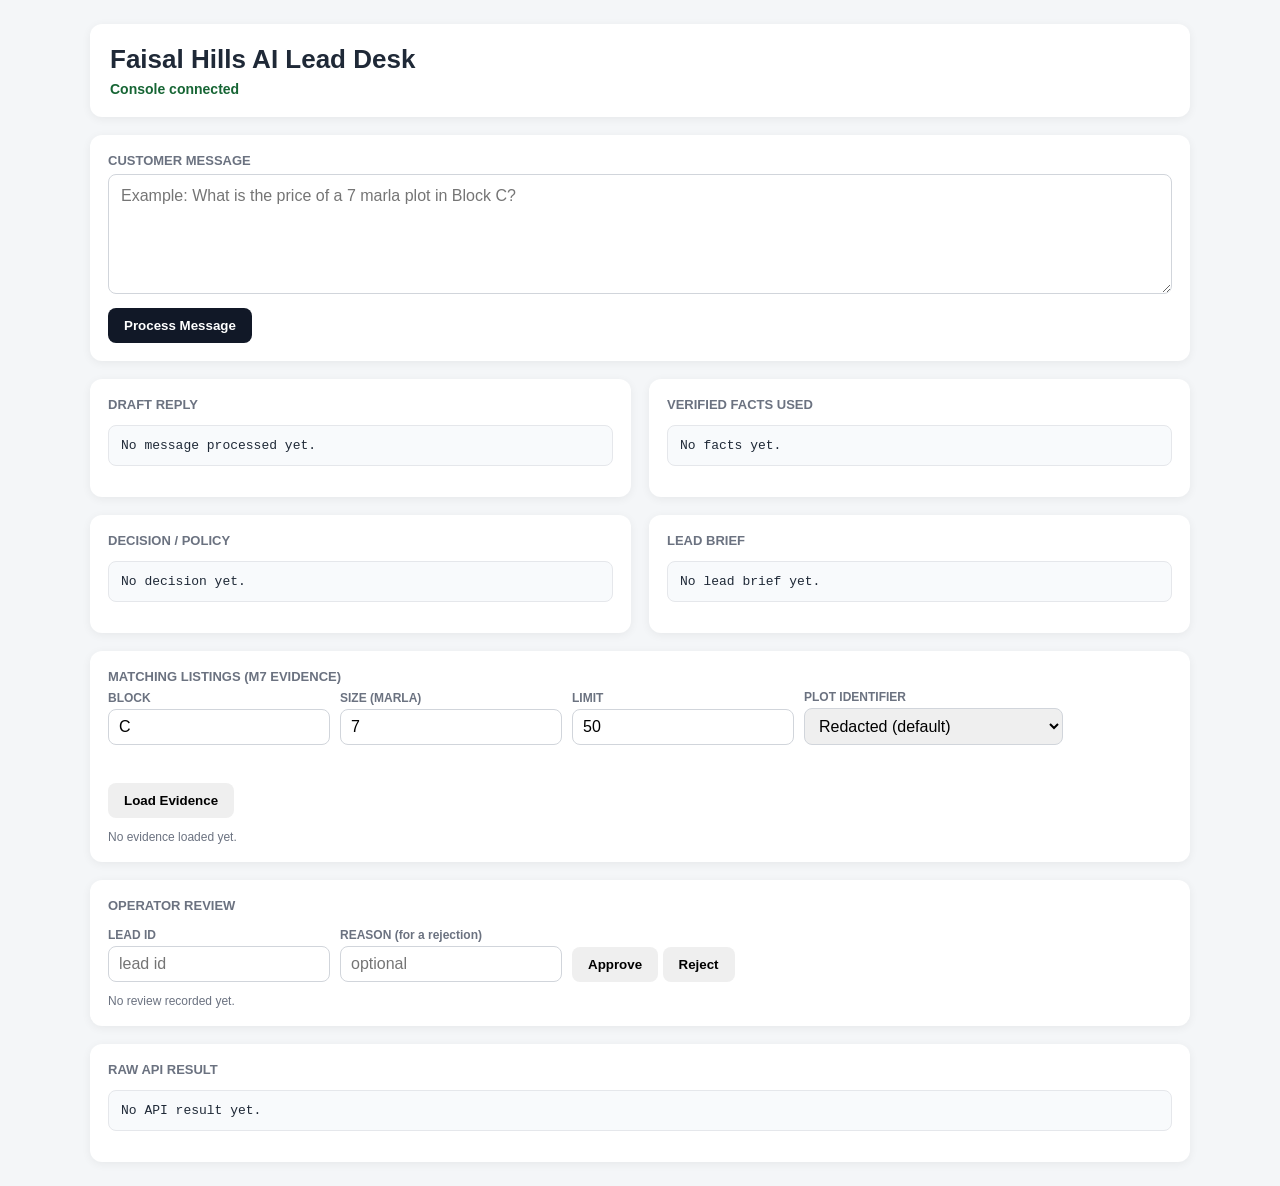
<file: app/static/index.html>
﻿<!doctype html>
<html lang="en">
<head>
    <meta charset="utf-8">
    <meta name="viewport" content="width=device-width, initial-scale=1">
    <title>Faisal Hills AI Lead Desk</title>
    <style>
        body {
            margin: 0;
            font-family: Arial, sans-serif;
            background: #f4f6f8;
            color: #1f2937;
        }

        .wrap {
            max-width: 1100px;
            margin: 0 auto;
            padding: 24px;
        }

        .header {
            background: white;
            border-radius: 12px;
            padding: 20px;
            margin-bottom: 18px;
            box-shadow: 0 2px 10px rgba(0,0,0,.06);
        }

        h1 {
            margin: 0 0 6px;
            font-size: 26px;
        }

        .status {
            font-size: 14px;
            color: #166534;
            font-weight: 600;
        }

        .grid {
            display: grid;
            grid-template-columns: 1fr 1fr;
            gap: 18px;
        }

        .card {
            background: white;
            border-radius: 12px;
            padding: 18px;
            box-shadow: 0 2px 10px rgba(0,0,0,.06);
        }

        .full {
            grid-column: 1 / -1;
        }

        textarea {
            width: 100%;
            min-height: 120px;
            resize: vertical;
            box-sizing: border-box;
            padding: 12px;
            border: 1px solid #d1d5db;
            border-radius: 8px;
            font: inherit;
        }

        button {
            margin-top: 10px;
            padding: 10px 16px;
            border: 0;
            border-radius: 8px;
            cursor: pointer;
            font-weight: 600;
        }

        #send {
            background: #111827;
            color: white;
        }

        pre {
            white-space: pre-wrap;
            word-break: break-word;
            background: #f8fafc;
            border: 1px solid #e5e7eb;
            border-radius: 8px;
            padding: 12px;
            max-height: 500px;
            overflow: auto;
        }

        .label {
            font-size: 13px;
            font-weight: 700;
            color: #6b7280;
            margin-bottom: 6px;
        }

        .error {
            color: #b91c1c;
            font-weight: 600;
        }

        /* M7 - the matching-listings / evidence panel */
        .panel-row {
            display: flex;
            gap: 10px;
            flex-wrap: wrap;
            align-items: flex-end;
            margin-bottom: 12px;
        }

        .panel-row label {
            display: block;
            font-size: 12px;
            font-weight: 700;
            color: #6b7280;
            margin-bottom: 4px;
        }

        .panel-row input, .panel-row select {
            padding: 8px 10px;
            border: 1px solid #d1d5db;
            border-radius: 8px;
            font: inherit;
            min-width: 90px;
            box-sizing: border-box;
        }

        table.listings {
            width: 100%;
            border-collapse: collapse;
            font-size: 13px;
            margin-top: 6px;
        }

        table.listings th, table.listings td {
            border-bottom: 1px solid #e5e7eb;
            padding: 6px 8px;
            text-align: left;
            white-space: nowrap;
        }

        table.listings th {
            color: #6b7280;
            font-size: 11px;
            text-transform: uppercase;
            letter-spacing: .04em;
        }

        .badge {
            display: inline-block;
            padding: 2px 8px;
            border-radius: 999px;
            font-size: 11px;
            font-weight: 700;
        }

        .badge.ok { background: #dcfce7; color: #166534; }
        .badge.warn { background: #fef3c7; color: #92400e; }
        .badge.bad { background: #fee2e2; color: #991b1b; }

        .muted { color: #6b7280; font-size: 12px; }

        @media (max-width: 800px) {
            .grid {
                grid-template-columns: 1fr;
            }

            .full {
                grid-column: auto;
            }
        }
    </style>
</head>
<body>
<div class="wrap">
    <div class="header">
        <h1>Faisal Hills AI Lead Desk</h1>
        <div class="status" id="status">Console connected</div>
    </div>

    <div class="grid">
        <div class="card full">
            <div class="label">CUSTOMER MESSAGE</div>
            <textarea id="message" placeholder="Example: What is the price of a 7 marla plot in Block C?"></textarea>
            <button id="send">Process Message</button>
            <div id="error" class="error"></div>
        </div>

        <div class="card">
            <div class="label">DRAFT REPLY</div>
            <pre id="draft">No message processed yet.</pre>
        </div>

        <div class="card">
            <div class="label">VERIFIED FACTS USED</div>
            <pre id="facts">No facts yet.</pre>
        </div>

        <div class="card">
            <div class="label">DECISION / POLICY</div>
            <pre id="decision">No decision yet.</pre>
        </div>

        <div class="card">
            <div class="label">LEAD BRIEF</div>
            <pre id="lead">No lead brief yet.</pre>
        </div>

        <div class="card full">
            <div class="label">MATCHING LISTINGS (M7 EVIDENCE)</div>
            <div class="panel-row">
                <div>
                    <label for="evBlock">BLOCK</label>
                    <input id="evBlock" placeholder="C" value="C">
                </div>
                <div>
                    <label for="evSize">SIZE (MARLA)</label>
                    <input id="evSize" placeholder="7" value="7">
                </div>
                <div>
                    <label for="evLimit">LIMIT</label>
                    <input id="evLimit" placeholder="50" value="50">
                </div>
                <div>
                    <label for="evIdentify">PLOT IDENTIFIER</label>
                    <select id="evIdentify">
                        <option value="false">Redacted (default)</option>
                        <option value="true">Authorised - show plot number</option>
                    </select>
                </div>
                <div>
                    <label>&nbsp;</label>
                    <button id="loadEvidence">Load Evidence</button>
                </div>
            </div>
            <div id="evStatus" class="muted">No evidence loaded yet.</div>
            <div id="evTable"></div>
        </div>

        <div class="card full">
            <div class="label">OPERATOR REVIEW</div>
            <div class="panel-row">
                <div>
                    <label for="rvLead">LEAD ID</label>
                    <input id="rvLead" placeholder="lead id">
                </div>
                <div>
                    <label for="rvReason">REASON (for a rejection)</label>
                    <input id="rvReason" placeholder="optional">
                </div>
                <div>
                    <label>&nbsp;</label>
                    <button id="rvApprove">Approve</button>
                    <button id="rvReject">Reject</button>
                </div>
            </div>
            <div id="rvStatus" class="muted">No review recorded yet.</div>
        </div>

        <div class="card full">
            <div class="label">RAW API RESULT</div>
            <pre id="raw">No API result yet.</pre>
        </div>
    </div>
</div>

<script>
const messageBox = document.getElementById("message");
const sendButton = document.getElementById("send");
const errorBox = document.getElementById("error");

sendButton.addEventListener("click", async () => {
    errorBox.textContent = "";
    sendButton.disabled = true;
    sendButton.textContent = "Processing...";

    try {
        const message = messageBox.value.trim();

        if (!message) {
            throw new Error("Enter a customer message first.");
        }

        const response = await fetch("/api/message", {
            method: "POST",
            headers: {
                "Content-Type": "application/json"
            },
            body: JSON.stringify({
                message: message,
                channel: "web_console"
            })
        });

        const text = await response.text();

        let data;

        try {
            data = JSON.parse(text);
        } catch {
            throw new Error(
                `API returned HTTP ${response.status}: ${text}`
            );
        }

        if (!response.ok) {
            throw new Error(
                `API returned HTTP ${response.status}: ` +
                (data.detail || text)
            );
        }

        document.getElementById("draft").textContent =
            data.draft_reply ?? "No draft reply returned.";

        document.getElementById("facts").textContent =
            JSON.stringify({
                facts_used: data.facts_used,
                market_facts: data.market_facts,
                n: data.n,
                level: data.level,
                needs_human_approval: data.needs_human_approval
            }, null, 2);

        document.getElementById("decision").textContent =
            JSON.stringify({
                decision: data.decision,
                policy_reasons: data.policy_reasons
            }, null, 2);

        document.getElementById("lead").textContent =
            JSON.stringify(data.lead_brief, null, 2);

        document.getElementById("raw").textContent =
            JSON.stringify(data, null, 2);

        // M7: the lead id the reply belongs to, so the operator can
        // review it against the evidence that produced it.
        window.__lastLeadId = data.lead_id || null;
        if (data.lead_id) {
            document.getElementById("rvLead").value = data.lead_id;
        }

        document.getElementById("status").textContent =
            "Message processed successfully";
    } catch (error) {
        errorBox.textContent = error.message;
        document.getElementById("status").textContent =
            "Request failed";
    } finally {
        sendButton.disabled = false;
        sendButton.textContent = "Process Message";
    }
});

// ---------------------------------------------------------------------------
// M7 - the matching-listings / evidence panel and the operator review
// ---------------------------------------------------------------------------

const evStatus = document.getElementById("evStatus");
const evTable = document.getElementById("evTable");
const rvStatus = document.getElementById("rvStatus");

function _money(value) {
    if (value === null || value === undefined) return "-";
    return "PKR " + Number(value).toLocaleString("en-US", {
        maximumFractionDigits: 0
    });
}

function _cell(value) {
    if (value === null || value === undefined) return "-";
    return String(value);
}

document.getElementById("loadEvidence").addEventListener("click", async () => {
    evStatus.textContent = "Loading evidence...";
    evTable.innerHTML = "";

    const params = new URLSearchParams();
    const block = document.getElementById("evBlock").value.trim();
    const size = document.getElementById("evSize").value.trim();
    const limit = document.getElementById("evLimit").value.trim();
    const identify = document.getElementById("evIdentify").value;

    if (block) params.set("block", block);
    if (size) params.set("size_marla", size);
    if (limit) params.set("limit", limit);
    if (identify === "true") params.set("include_plot_number", "true");

    try {
        const response = await fetch("/api/evidence?" + params.toString());
        const data = await response.json();

        if (!response.ok) {
            evStatus.textContent = "Evidence refused: " +
                (data.detail || "unknown reason");
            return;
        }

        const summary = data.summary || {};
        const answerable = data.answerable;
        const badge = answerable
            ? '<span class="badge ok">answerable</span>'
            : '<span class="badge warn">not enough data</span>';

        evStatus.innerHTML =
            badge +
            ' &middot; ' + _cell(summary.matched_plots) + ' matching listings' +
            ' &middot; ' + _cell(summary.observation_count) + ' observations' +
            ' &middot; ' + _cell(summary.priced_plots) + ' priced' +
            ' &middot; median ' + _money(summary.price_median_pkr) +
            ' &middot; latest ' + _cell(summary.latest_date) +
            ' &middot; mode: ' + _cell(data.plot_number_mode) +
            (data.guard && data.guard.ok === false
                ? ' &middot; <span class="badge bad">guard blocked the figures</span>'
                : '');

        if (!data.listings || !data.listings.length) {
            evTable.innerHTML = '<p class="muted">No listings returned.</p>';
            return;
        }

        const rows = data.listings.map(function (item) {
            const reason = (item.matching_reason || []).join(", ");
            return '<tr>' +
                '<td>' + _cell(item.listing_ref) + '</td>' +
                '<td>' + _cell(item.block) + '</td>' +
                '<td>' + _cell(item.size_marla) + '</td>' +
                '<td>' + _money(item.price_median_pkr) + '</td>' +
                '<td>' + _money(item.price_min_pkr) + '</td>' +
                '<td>' + _money(item.price_max_pkr) + '</td>' +
                '<td>' + _cell(item.observation_count) + '</td>' +
                '<td>' + _cell(item.latest_date) + '</td>' +
                '<td>' + _cell(item.plot_number) + '</td>' +
                '<td>' + _cell(reason) + '</td>' +
                '</tr>';
        }).join("");

        evTable.innerHTML =
            '<table class="listings"><thead><tr>' +
            '<th>Ref</th><th>Block</th><th>Size</th><th>Median</th>' +
            '<th>Min</th><th>Max</th><th>Obs</th><th>Date</th>' +
            '<th>Plot</th><th>Matched because</th>' +
            '</tr></thead><tbody>' + rows + '</tbody></table>';
    } catch (error) {
        evStatus.textContent = "Evidence request failed: " + error.message;
    }
});

async function _recordReview(decision) {
    const leadId = document.getElementById("rvLead").value.trim();
    const reason = document.getElementById("rvReason").value.trim();

    if (!leadId) {
        rvStatus.textContent = "Enter a lead id first.";
        return;
    }

    rvStatus.textContent = "Recording review...";

    const body = new URLSearchParams();
    body.set("decision", decision);
    if (reason) body.set("reason", reason);

    try {
        const response = await fetch(
            "/api/leads/" + encodeURIComponent(leadId) + "/review",
            {
                method: "POST",
                headers: {
                    "Content-Type": "application/x-www-form-urlencoded"
                },
                body: body.toString()
            }
        );
        const data = await response.json();

        if (!response.ok) {
            rvStatus.textContent = "Review refused: " +
                (data.detail || "unknown reason");
            return;
        }

        rvStatus.textContent =
            "Review recorded: " + data.decision +
            " (outcome: " + data.outcome +
            ", evidence digest: " + data.evidence_digest +
            ", listings: " + data.listing_count + ")";
    } catch (error) {
        rvStatus.textContent = "Review request failed: " + error.message;
    }
}

document.getElementById("rvApprove").addEventListener("click", function () {
    _recordReview("approved");
});

document.getElementById("rvReject").addEventListener("click", function () {
    _recordReview("rejected");
});
</script>
</body>
</html>
</file>
